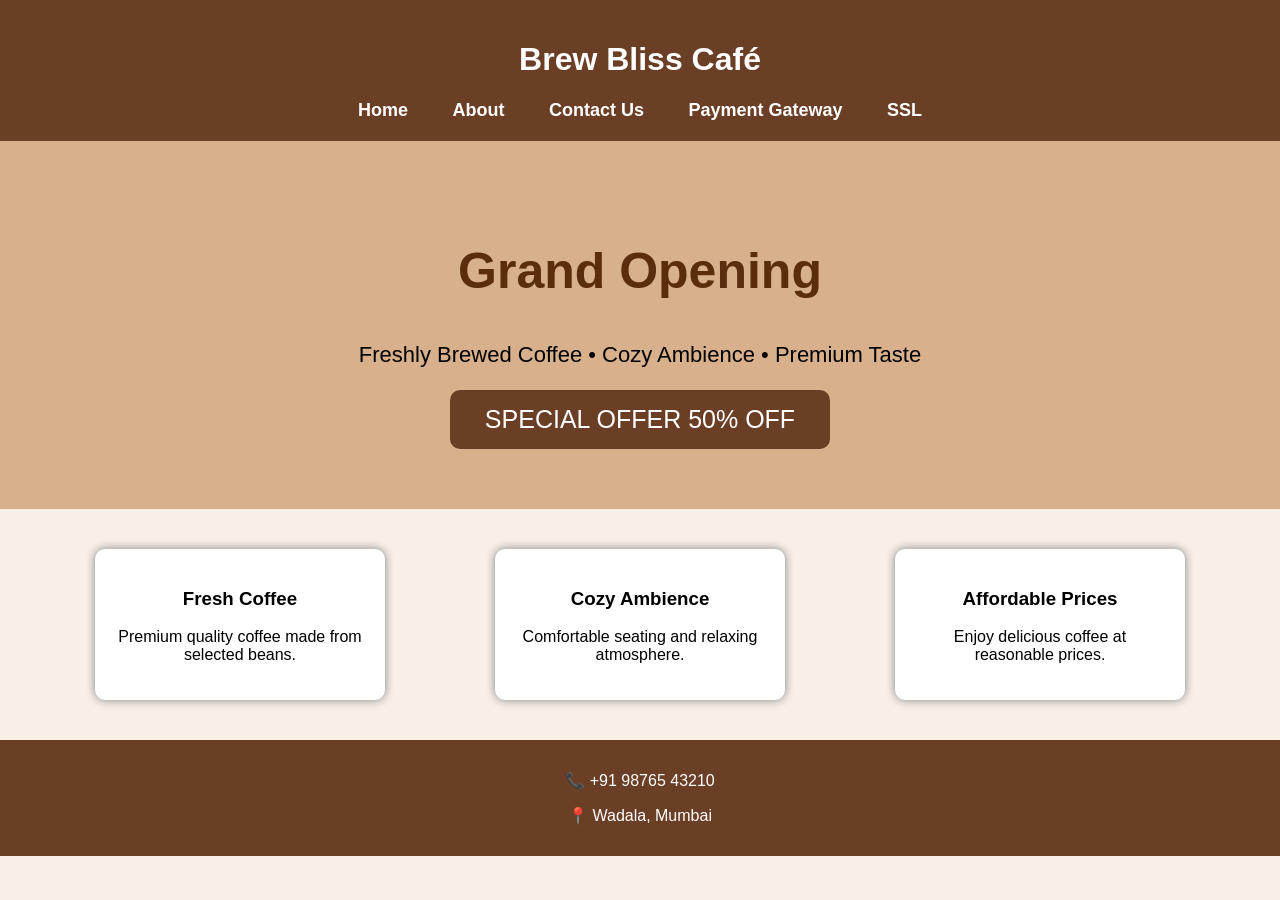
<file: index.html>
<html>
<head>
  <!-- Google tag (gtag.js) -->
<script async src="https://www.googletagmanager.com/gtag/js?id=G-DLFKH7WQ33"></script>
<script>
  window.dataLayer = window.dataLayer || [];
  function gtag(){dataLayer.push(arguments);}
  gtag('js', new Date());

  gtag('config', 'G-DLFKH7WQ33');
</script>
<title>Brew Bliss Café</title>

<meta name="description" content="Brew Bliss Café offers freshly brewed coffee, cozy ambience, premium taste and affordable prices in Wadala, Mumbai.">

<meta name="keywords" content="Brew Bliss Cafe, coffee, cafe, fresh coffee, Wadala, Mumbai">

<style>

body{ margin:0; font-family:Arial, sans-serif; background:#f8efe6;}

header{ background:#6b3e26; color:white; text-align:center; padding:20px; }

nav{ margin-top:15px;}

nav a{ color:white; text-decoration:none; margin:20px; font-size:18px; font-weight:bold}

nav a:hover{ color:#ffd699; }

.banner{ background:#d8b08c; text-align:center; padding:60px;}

.banner h2{font-size:50px; color:#5a2d0c; }

.banner p{ font-size:22px; }

.offer{ background:#6b3e26; color:white; width:350px; margin:auto; padding:15px;
border-radius:10px; font-size:25px; }

.features{display:flex; justify-content:space-around; margin:40px; }

.box{ background:white; width:250px;padding:20px;border-radius:10px;text-align:center;
box-shadow:0 0 10px gray;}

footer{background:#6b3e26; color:white;text-align:center;padding:15px;}

</style>
</head>

<body>
<header>
<h1>Brew Bliss Café</h1>
<nav>

<a href="index.html">Home</a>
<a href="about.html">About</a>
<a href="contact.html">Contact Us</a>
<a href="payment.html">Payment Gateway</a>
<a href="ssl.html">SSL</a>

</nav>
</header>

<div class="banner">
<h2>Grand Opening</h2>
<p>Freshly Brewed Coffee • Cozy Ambience • Premium Taste</p>
<div class="offer">SPECIAL OFFER 50% OFF</div>
</div>

<section class="features">

<div class="box">
<h3>Fresh Coffee</h3>
<p>Premium quality coffee made from selected beans.</p>
</div>

<div class="box">
<h3>Cozy Ambience</h3>
<p>Comfortable seating and relaxing atmosphere.</p>
</div>

<div class="box">
<h3>Affordable Prices</h3>
<p>Enjoy delicious coffee at reasonable prices.</p>
</div>

</section>

<footer>
<p>📞 +91 98765 43210</p>
<p>📍 Wadala, Mumbai</p>
</footer>

</body>
</html>
</file>
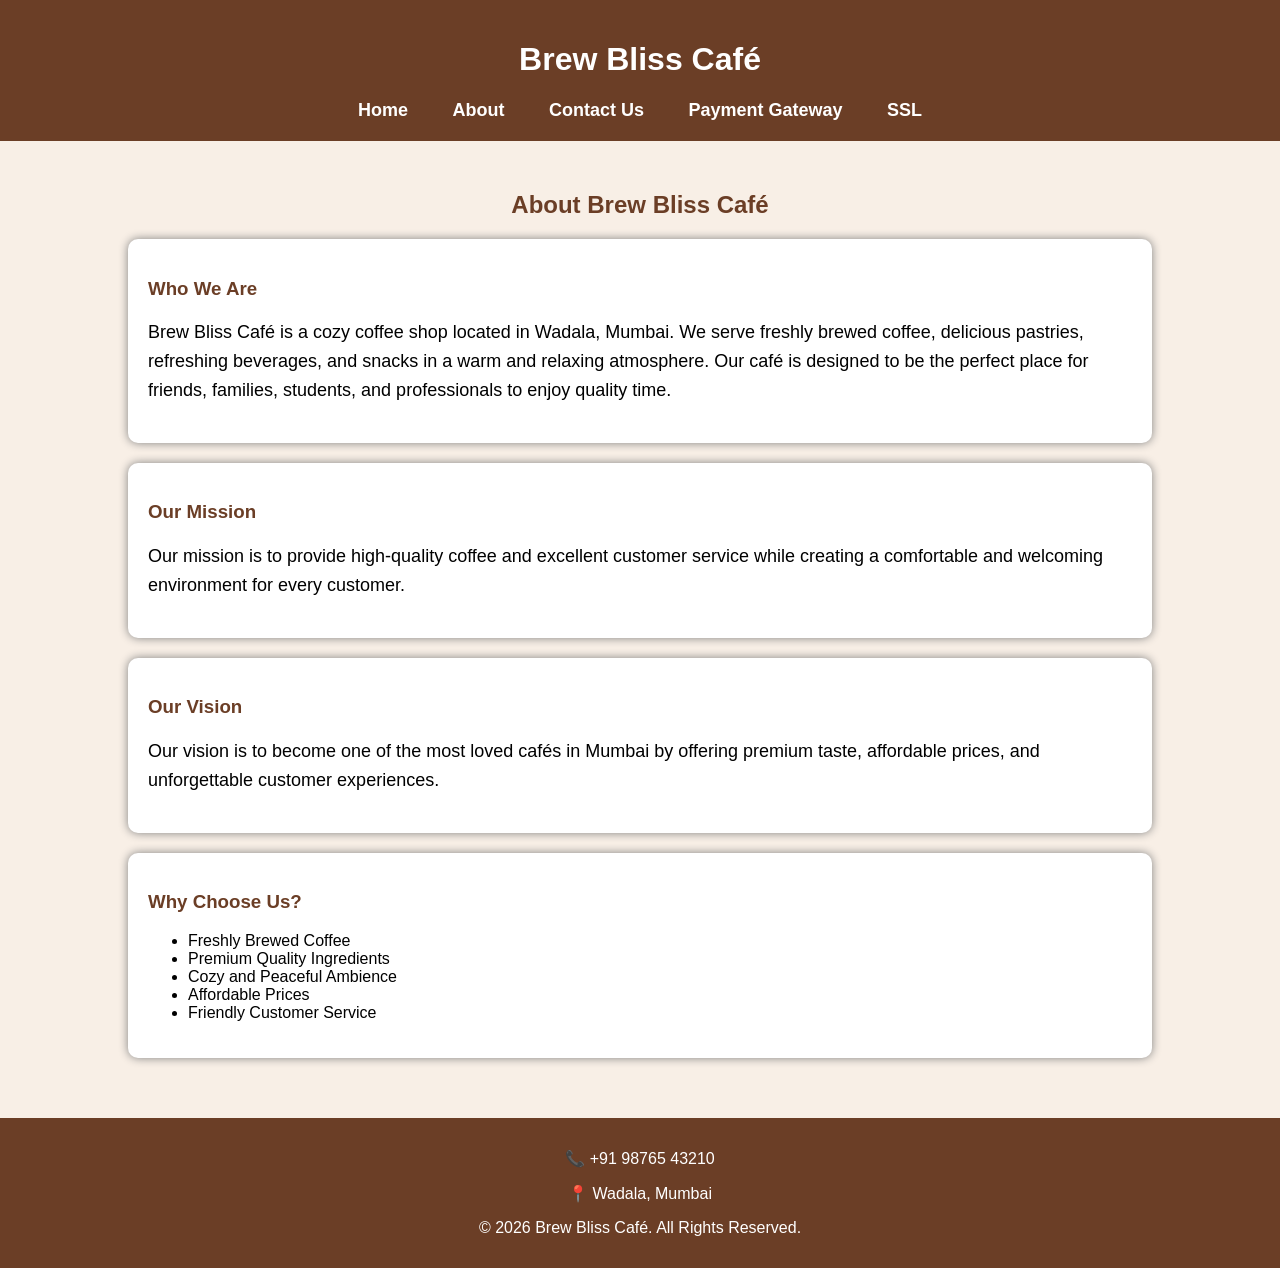
<file: about.html>
<!DOCTYPE html>
<html>

<head>
    <!-- Google tag (gtag.js) -->
<script async src="https://www.googletagmanager.com/gtag/js?id=G-DLFKH7WQ33"></script>
<script>
  window.dataLayer = window.dataLayer || [];
  function gtag(){dataLayer.push(arguments);}
  gtag('js', new Date());

  gtag('config', 'G-DLFKH7WQ33');
</script>

<title>About Us - Brew Bliss Café</title>

<style>

body{
    margin:0;
    font-family:Arial, sans-serif;
    background:#f8efe6;
}

header{
    background:#6b3e26;
    color:white;
    text-align:center;
    padding:20px;
}

nav{
    margin-top:15px;
}

nav a{
    color:white;
    text-decoration:none;
    margin:20px;
    font-size:18px;
    font-weight:bold;
}

nav a:hover{
    color:#ffd699;
}

.container{
    width:80%;
    margin:auto;
    padding:30px;
}

h2{
    color:#6b3e26;
    text-align:center;
}

.card{
    background:white;
    padding:20px;
    margin-top:20px;
    border-radius:10px;
    box-shadow:0 0 10px gray;
}

.card h3{
    color:#6b3e26;
}

.card p{
    font-size:18px;
    line-height:1.6;
}

footer{
    background:#6b3e26;
    color:white;
    text-align:center;
    padding:15px;
    margin-top:30px;
}

</style>

</head>

<body>

<header>

<h1>Brew Bliss Café</h1>

<nav>
<a href="index.html">Home</a>
<a href="about.html">About</a>
<a href="contact.html">Contact Us</a>
<a href="payment.html">Payment Gateway</a>
<a href="ssl.html">SSL</a>
</nav>

</header>

<div class="container">

<h2>About Brew Bliss Café</h2>

<div class="card">

<h3>Who We Are</h3>

<p>
Brew Bliss Café is a cozy coffee shop located in Wadala, Mumbai. We serve freshly brewed coffee, delicious pastries, refreshing beverages, and snacks in a warm and relaxing atmosphere. Our café is designed to be the perfect place for friends, families, students, and professionals to enjoy quality time.
</p>

</div>

<div class="card">

<h3>Our Mission</h3>

<p>
Our mission is to provide high-quality coffee and excellent customer service while creating a comfortable and welcoming environment for every customer.
</p>

</div>

<div class="card">

<h3>Our Vision</h3>

<p>
Our vision is to become one of the most loved cafés in Mumbai by offering premium taste, affordable prices, and unforgettable customer experiences.
</p>

</div>

<div class="card">

<h3>Why Choose Us?</h3>

<ul>
<li>Freshly Brewed Coffee</li>
<li>Premium Quality Ingredients</li>
<li>Cozy and Peaceful Ambience</li>
<li>Affordable Prices</li>
<li>Friendly Customer Service</li>
</ul>

</div>

</div>

<footer>

<p>📞 +91 98765 43210</p>

<p>📍 Wadala, Mumbai</p>

<p>&copy; 2026 Brew Bliss Café. All Rights Reserved.</p>

</footer>

</body>

</html>
</file>
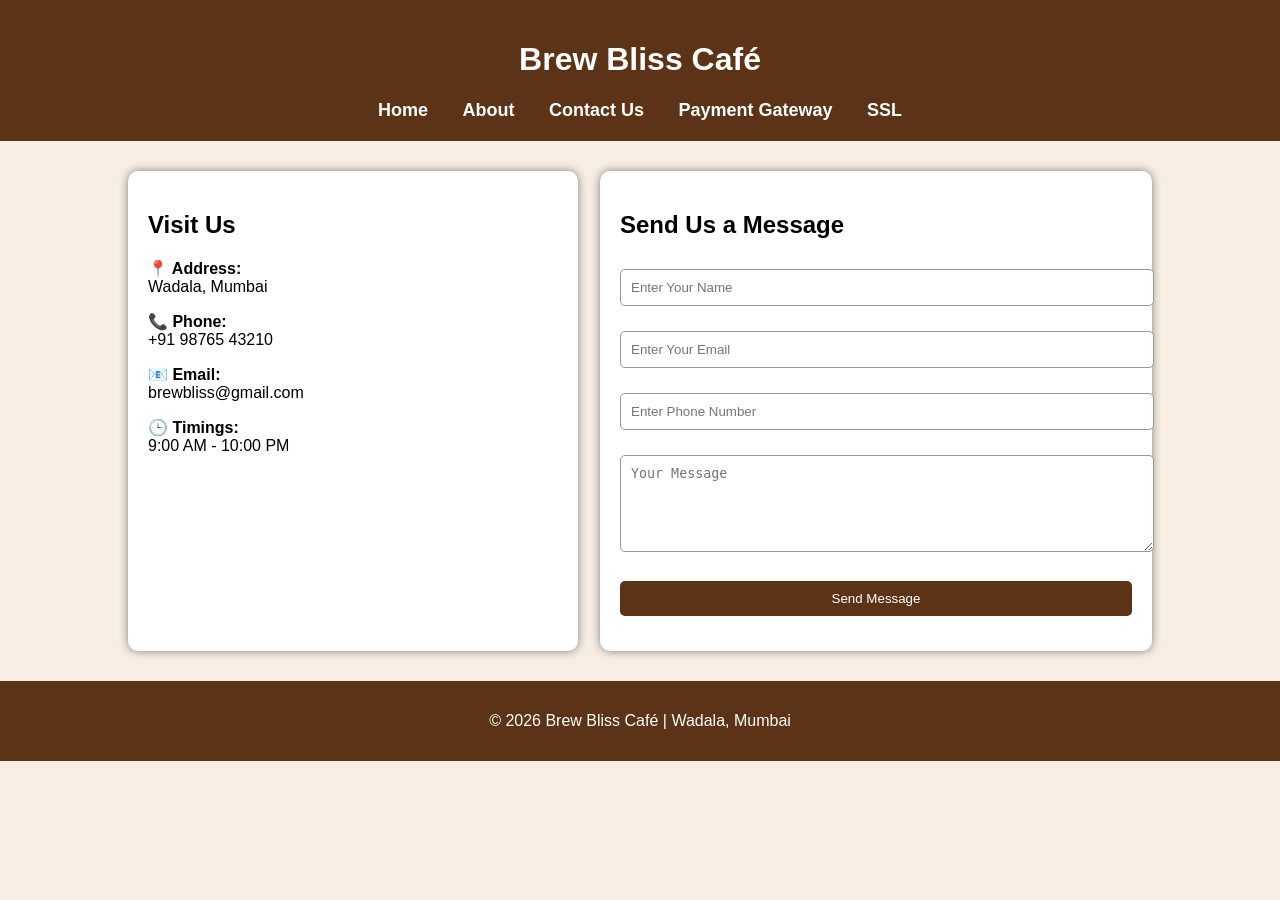
<file: contact.html>
<!DOCTYPE html>
<html>
<head>
    <!-- Google tag (gtag.js) -->
<script async src="https://www.googletagmanager.com/gtag/js?id=G-DLFKH7WQ33"></script>
<script>
  window.dataLayer = window.dataLayer || [];
  function gtag(){dataLayer.push(arguments);}
  gtag('js', new Date());

  gtag('config', 'G-DLFKH7WQ33');
</script>

<title>Contact Us - Brew Bliss Café</title>

<style>

body{
    margin:0;
    font-family:Arial,sans-serif;
    background:#f7ede2;
}

header{
    background:#5C3317;
    color:white;
    text-align:center;
    padding:20px;
}

nav{
    margin-top:10px;
}

nav a{
    color:white;
    text-decoration:none;
    margin:15px;
    font-size:18px;
    font-weight:bold;
}

nav a:hover{
    color:#ffcc99;
}

.container{
    width:80%;
    margin:30px auto;
    display:flex;
    justify-content:space-between;
}

.info{
    width:40%;
    background:white;
    padding:20px;
    border-radius:10px;
    box-shadow:0px 0px 10px gray;
}

.form{
    width:50%;
    background:white;
    padding:20px;
    border-radius:10px;
    box-shadow:0px 0px 10px gray;
}

input,textarea{
    width:100%;
    padding:10px;
    margin-top:10px;
    margin-bottom:15px;
    border:1px solid #999;
    border-radius:5px;
}

input[type=submit]{
    background:#5C3317;
    color:white;
    border:none;
    cursor:pointer;
}

input[type=submit]:hover{
    background:#7b4a27;
}

footer{
    background:#5C3317;
    color:white;
    text-align:center;
    padding:15px;
    margin-top:30px;
}

</style>

</head>

<body>

<header>

<h1>Brew Bliss Café</h1>

<nav>

<a href="index.html">Home</a>
<a href="about.html">About</a>
<a href="contact.html">Contact Us</a>
<a href="payment.html">Payment Gateway</a>
<a href="ssl.html">SSL</a>

</nav>

</header>

<div class="container">

<div class="info">

<h2>Visit Us</h2>

<p><b>📍 Address:</b><br>Wadala, Mumbai</p>

<p><b>📞 Phone:</b><br>+91 98765 43210</p>

<p><b>📧 Email:</b><br>brewbliss@gmail.com</p>

<p><b>🕒 Timings:</b><br>9:00 AM - 10:00 PM</p>

</div>

<div class="form">

<h2>Send Us a Message</h2>

<form>

<input type="text" placeholder="Enter Your Name">

<input type="email" placeholder="Enter Your Email">

<input type="text" placeholder="Enter Phone Number">

<textarea rows="5" placeholder="Your Message"></textarea>

<input type="submit" value="Send Message">

</form>

</div>

</div>

<footer>

<p>© 2026 Brew Bliss Café | Wadala, Mumbai</p>

</footer>

</body>

</html>
</file>
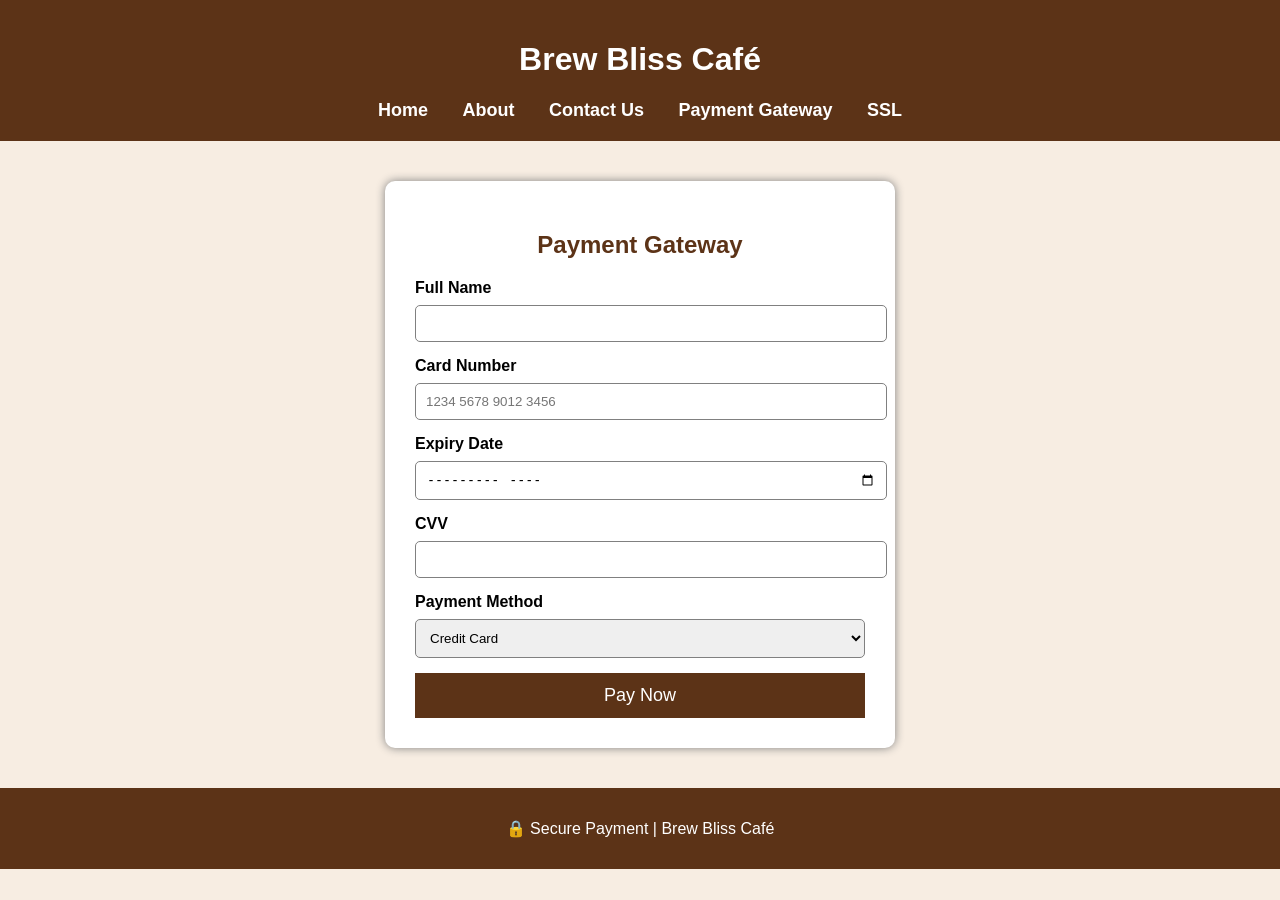
<file: payment.html>
<!DOCTYPE html>
<html>

<head>
    <!-- Google tag (gtag.js) -->
<script async src="https://www.googletagmanager.com/gtag/js?id=G-DLFKH7WQ33"></script>
<script>
  window.dataLayer = window.dataLayer || [];
  function gtag(){dataLayer.push(arguments);}
  gtag('js', new Date());

  gtag('config', 'G-DLFKH7WQ33');
</script>

<title>Payment Gateway - Brew Bliss Café</title>

<style>

body{
    margin:0;
    font-family:Arial,sans-serif;
    background:#f7ede2;
}

header{
    background:#5C3317;
    color:white;
    text-align:center;
    padding:20px;
}

nav{
    margin-top:10px;
}

nav a{
    color:white;
    text-decoration:none;
    margin:15px;
    font-size:18px;
    font-weight:bold;
}

.payment-box{
    width:450px;
    margin:40px auto;
    background:white;
    padding:30px;
    border-radius:10px;
    box-shadow:0px 0px 10px gray;
}

.payment-box h2{
    text-align:center;
    color:#5C3317;
}

label{
    font-weight:bold;
}

input,select{
    width:100%;
    padding:10px;
    margin-top:8px;
    margin-bottom:15px;
    border:1px solid gray;
    border-radius:5px;
}

button{
    width:100%;
    padding:12px;
    background:#5C3317;
    color:white;
    border:none;
    font-size:18px;
    cursor:pointer;
}

button:hover{
    background:#7b4a27;
}

footer{
    background:#5C3317;
    color:white;
    text-align:center;
    padding:15px;
    margin-top:30px;
}

</style>

</head>

<body>

<header>

<h1>Brew Bliss Café</h1>

<nav>

<a href="index.html">Home</a>
<a href="about.html">About</a>
<a href="contact.html">Contact Us</a>
<a href="payment.html">Payment Gateway</a>
<a href="ssl.html">SSL</a>

</nav>

</header>

<div class="payment-box">

<h2>Payment Gateway</h2>

<form>

<label>Full Name</label>

<input type="text">

<label>Card Number</label>

<input type="text" placeholder="1234 5678 9012 3456">

<label>Expiry Date</label>

<input type="month">

<label>CVV</label>

<input type="password">

<label>Payment Method</label>

<select>

<option>Credit Card</option>

<option>Debit Card</option>

<option>UPI</option>

<option>Net Banking</option>

</select>

<button>Pay Now</button>

</form>

</div>

<footer>

<p>🔒 Secure Payment | Brew Bliss Café</p>

</footer>

</body>

</html>
</file>
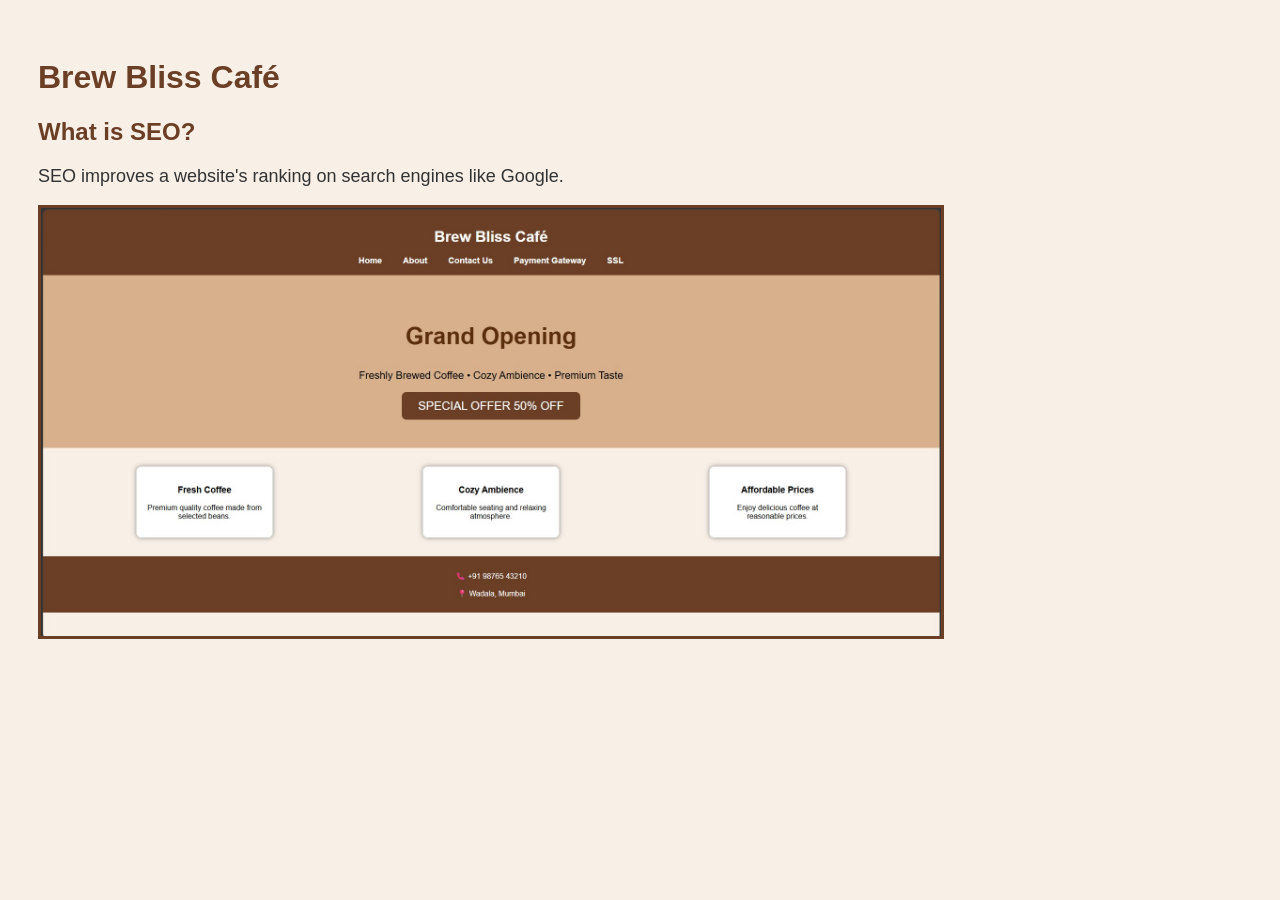
<file: seo.html>
<!DOCTYPE html>
<html>

<head>
    <!-- Google tag (gtag.js) -->
<script async src="https://www.googletagmanager.com/gtag/js?id=G-DLFKH7WQ33"></script>
<script>
  window.dataLayer = window.dataLayer || [];
  function gtag(){dataLayer.push(arguments);}
  gtag('js', new Date());

  gtag('config', 'G-DLFKH7WQ33');
</script>
    <title>Brew Bliss Café - SEO</title>

    <meta name="description"
          content="Brew Bliss Café offers freshly brewed coffee, cozy ambience and affordable prices in Wadala, Mumbai.">

    <meta name="keywords"
          content="Brew Bliss Cafe, coffee, cafe, fresh coffee, Wadala, Mumbai">

    <style>
        body {
            background-color: #f8efe6;
            font-family: Arial, sans-serif;
            padding: 30px;
            color: #4b2e1e;
        }

        h1 {
            color: #6b3e26;
        }

        h2 {
            color: #6b3e26;
        }

        p {
            font-size: 18px;
            color: #333;
        }

        img {
            width: 900px;
            max-width: 100%;
            border: 3px solid #6b3e26;
        }
    </style>

</head>

<body>

    <h1>Brew Bliss Café</h1>

    <h2>What is SEO?</h2>

    <p>SEO improves a website's ranking on search engines like Google.</p>

    <img src="cafe.jpg"
         alt="Brew Bliss Café Homepage">

</body>

</html>
</file>
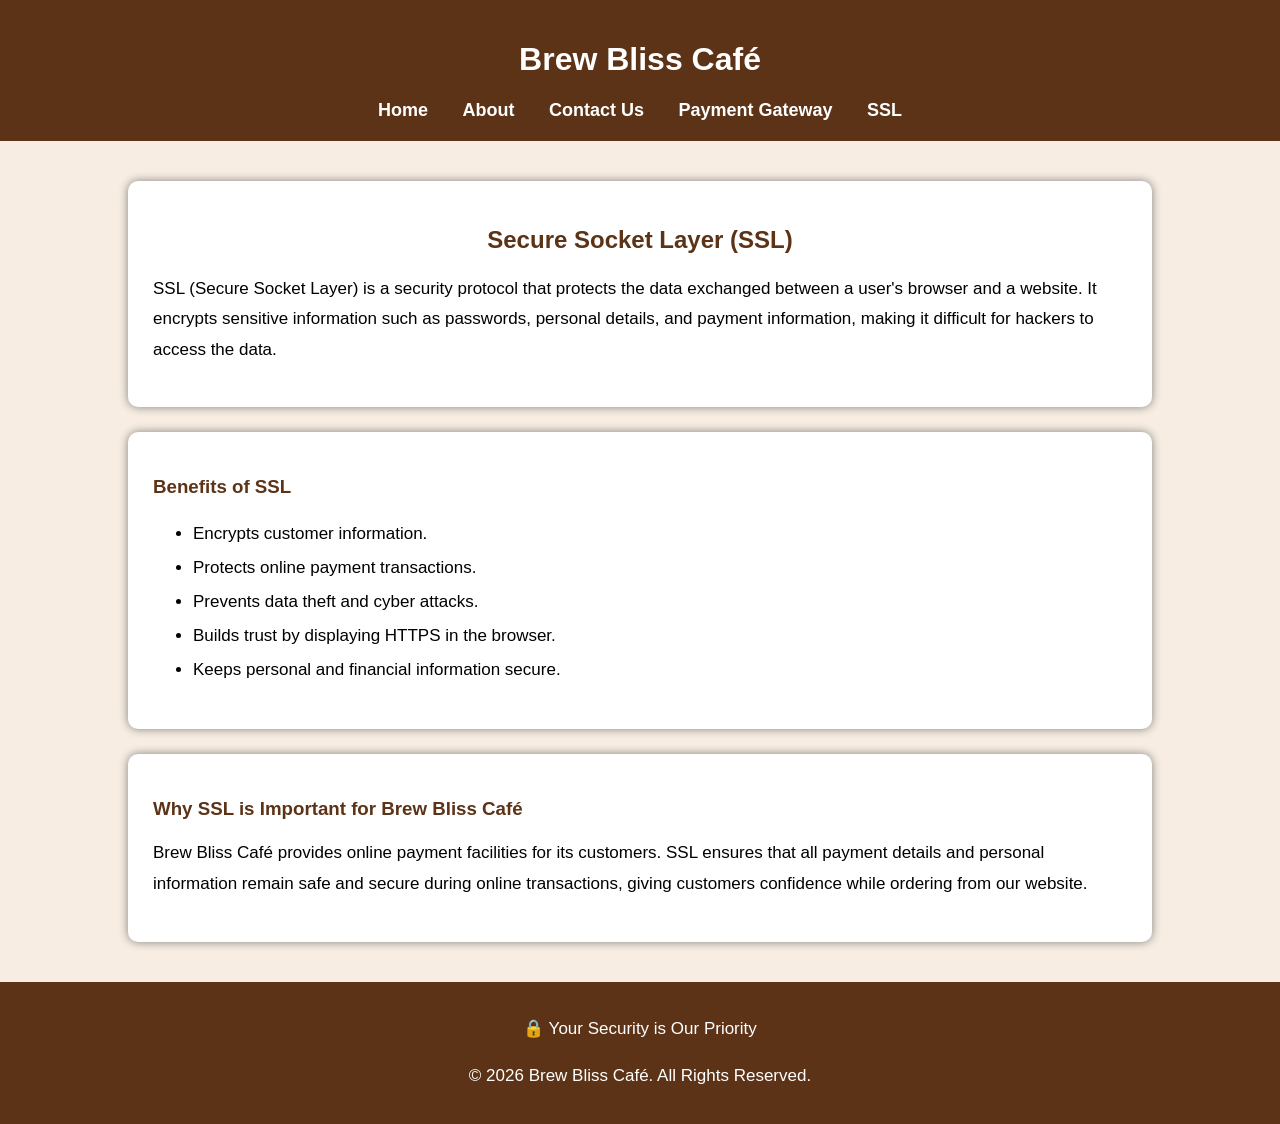
<file: ssl.html>
<!DOCTYPE html>
<html>

<head>
    <!-- Google tag (gtag.js) -->
<script async src="https://www.googletagmanager.com/gtag/js?id=G-DLFKH7WQ33"></script>
<script>
  window.dataLayer = window.dataLayer || [];
  function gtag(){dataLayer.push(arguments);}
  gtag('js', new Date());

  gtag('config', 'G-DLFKH7WQ33');
</script>

<title>Secure Socket Layer - Brew Bliss Café</title>

<style>

body{
    margin:0;
    font-family:Arial,sans-serif;
    background:#f7ede2;
}

header{
    background:#5C3317;
    color:white;
    text-align:center;
    padding:20px;
}

nav{
    margin-top:10px;
}

nav a{
    color:white;
    text-decoration:none;
    margin:15px;
    font-size:18px;
    font-weight:bold;
}

nav a:hover{
    color:#ffcc99;
}

.container{
    width:80%;
    margin:40px auto;
}

.box{
    background:white;
    padding:25px;
    border-radius:10px;
    box-shadow:0px 0px 10px gray;
    margin-bottom:25px;
}

h2{
    color:#5C3317;
    text-align:center;
}

h3{
    color:#5C3317;
}

p{
    line-height:1.8;
    font-size:17px;
}

ul{
    line-height:2;
    font-size:17px;
}

footer{
    background:#5C3317;
    color:white;
    text-align:center;
    padding:15px;
    margin-top:30px;
}

</style>

</head>

<body>

<header>

<h1>Brew Bliss Café</h1>

<nav>

<a href="index.html">Home</a>
<a href="about.html">About</a>
<a href="contact.html">Contact Us</a>
<a href="payment.html">Payment Gateway</a>
<a href="ssl.html">SSL</a>

</nav>

</header>

<div class="container">

<div class="box">

<h2>Secure Socket Layer (SSL)</h2>

<p>

SSL (Secure Socket Layer) is a security protocol that protects the data exchanged between a user's browser and a website. It encrypts sensitive information such as passwords, personal details, and payment information, making it difficult for hackers to access the data.

</p>

</div>

<div class="box">

<h3>Benefits of SSL</h3>

<ul>

<li>Encrypts customer information.</li>

<li>Protects online payment transactions.</li>

<li>Prevents data theft and cyber attacks.</li>

<li>Builds trust by displaying HTTPS in the browser.</li>

<li>Keeps personal and financial information secure.</li>

</ul>

</div>

<div class="box">

<h3>Why SSL is Important for Brew Bliss Café</h3>

<p>

Brew Bliss Café provides online payment facilities for its customers. SSL ensures that all payment details and personal information remain safe and secure during online transactions, giving customers confidence while ordering from our website.

</p>

</div>

</div>

<footer>

<p>🔒 Your Security is Our Priority</p>

<p>© 2026 Brew Bliss Café. All Rights Reserved.</p>

</footer>

</body>

</html>
</file>
